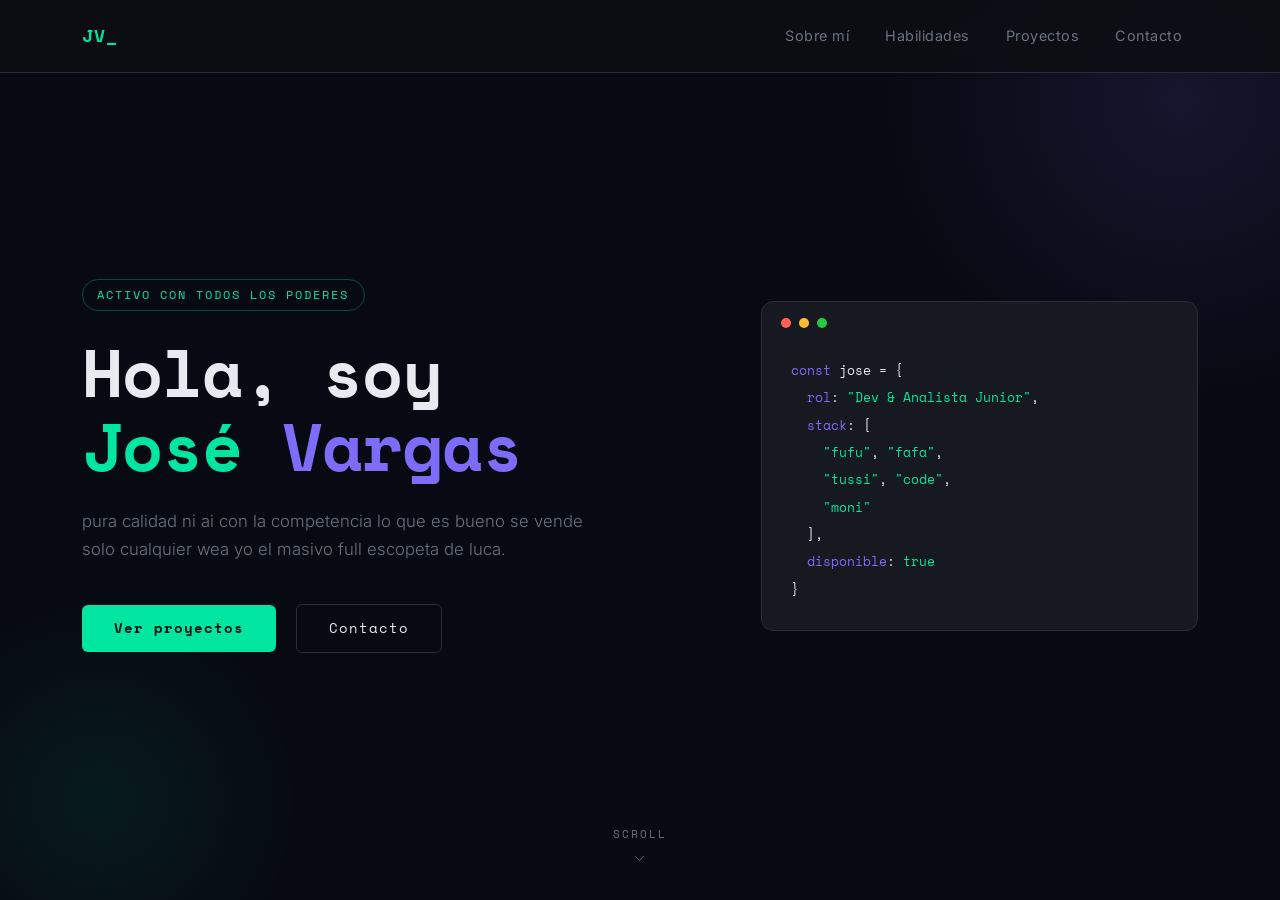
<file: index.html>
<!DOCTYPE html>
<html lang="es">
<head>
  <meta charset="UTF-8" />
  <meta name="viewport" content="width=device-width, initial-scale=1.0" />
  <title>José Vargas | Developer</title>

  <link href="https://cdn.jsdelivr.net/npm/bootstrap@5.3.3/dist/css/bootstrap.min.css" rel="stylesheet" />
  <link href="https://cdn.jsdelivr.net/npm/bootstrap-icons@1.11.3/font/bootstrap-icons.min.css" rel="stylesheet" />
  <link href="https://fonts.googleapis.com/css2?family=Space+Mono:wght@400;700&family=Inter:wght@300;400;600&display=swap" rel="stylesheet" />

  <style>
    :root {
      --bg: #070a12;
      --surface: #161920;
      --border:  #2a2d36;
      --accent:  #00e5a0;
      --accent2: #7c6cf8;
      --text:    #e8eaf0;
      --muted:   #6b7280;
    }

    * { box-sizing: border-box; }

    body {
      background: var(--bg);
      color: var(--text);
      font-family: 'Inter', sans-serif;
      line-height: 1.7;
    }

    h1, h2, h3 {
      font-family: 'Space Mono', monospace;
    }

    /* ── NAVBAR ── */
    .navbar {
      background: rgba(13, 15, 20, 0.92);
      backdrop-filter: blur(10px);
      border-bottom: 1px solid var(--border);
      padding: 1rem 0;
    }

    .navbar-brand {
      font-family: 'Space Mono', monospace;
      font-weight: 700;
      color: var(--accent) !important;
      font-size: 1.1rem;
      letter-spacing: 1px;
    }

    .nav-link {
      color: var(--muted) !important;
      font-size: 0.9rem;
      letter-spacing: 0.5px;
      transition: color 0.2s;
      padding: 0.4rem 1rem !important;
    }

    .nav-link:hover {
      color: var(--accent) !important;
    }

    .navbar-toggler {
      border-color: var(--border);
    }

    .navbar-toggler-icon {
      filter: invert(1);
    }

    /* ── HERO ── */
    #hero {
      min-height: 100vh;
      display: flex;
      align-items: center;
      position: relative;
      overflow: hidden;
      padding: 6rem 0 4rem;
    }

    #hero::before {
      content: '';
      position: absolute;
      top: -200px;
      right: -200px;
      width: 600px;
      height: 600px;
      background: radial-gradient(circle, rgba(124,108,248,0.12) 0%, transparent 70%);
      pointer-events: none;
    }

    #hero::after {
      content: '';
      position: absolute;
      bottom: -100px;
      left: -100px;
      width: 400px;
      height: 400px;
      background: radial-gradient(circle, rgba(0,229,160,0.08) 0%, transparent 70%);
      pointer-events: none;
    }

    .hero-tag {
      display: inline-block;
      font-family: 'Space Mono', monospace;
      font-size: 0.75rem;
      color: var(--accent);
      border: 1px solid rgba(0,229,160,0.3);
      padding: 0.3rem 0.9rem;
      border-radius: 999px;
      margin-bottom: 1.5rem;
      letter-spacing: 2px;
      text-transform: uppercase;
    }

    .hero-title {
      font-size: clamp(2.4rem, 6vw, 4.2rem);
      font-weight: 700;
      line-height: 1.1;
      margin-bottom: 1.5rem;
      letter-spacing: -1px;
    }

    .hero-title .accent {
      color: var(--accent);
    }

    .hero-title .accent2 {
      color: var(--accent2);
    }

    .hero-desc {
      font-size: 1.05rem;
      color: var(--muted);
      max-width: 520px;
      margin-bottom: 2.5rem;
      font-weight: 300;
    }

    .btn-primary-custom {
      background: var(--accent);
      color: #0d0f14;
      border: none;
      padding: 0.75rem 2rem;
      font-family: 'Space Mono', monospace;
      font-size: 0.85rem;
      font-weight: 700;
      border-radius: 6px;
      letter-spacing: 1px;
      text-decoration: none;
      transition: opacity 0.2s, transform 0.2s;
      display: inline-block;
    }

    .btn-primary-custom:hover {
      opacity: 0.85;
      transform: translateY(-2px);
      color: #0d0f14;
    }

    .btn-outline-custom {
      background: transparent;
      color: var(--text);
      border: 1px solid var(--border);
      padding: 0.75rem 2rem;
      font-family: 'Space Mono', monospace;
      font-size: 0.85rem;
      border-radius: 6px;
      letter-spacing: 1px;
      text-decoration: none;
      transition: border-color 0.2s, color 0.2s, transform 0.2s;
      display: inline-block;
      margin-left: 1rem;
    }

    .btn-outline-custom:hover {
      border-color: var(--accent);
      color: var(--accent);
      transform: translateY(-2px);
    }

    .hero-code-block {
      background: var(--surface);
      border: 1px solid var(--border);
      border-radius: 12px;
      padding: 1.8rem;
      font-family: 'Space Mono', monospace;
      font-size: 0.82rem;
      line-height: 1.9;
      position: relative;
    }

    .hero-code-block::before {
      content: '';
      position: absolute;
      top: 1rem;
      left: 1.2rem;
      width: 10px;
      height: 10px;
      border-radius: 50%;
      background: #ff5f57;
      box-shadow: 18px 0 0 #febc2e, 36px 0 0 #28c840;
    }

    .code-line {
      display: block;
      padding-top: 0.15rem;
    }

    .code-key   { color: var(--accent2); }
    .code-str   { color: var(--accent); }
    .code-muted { color: var(--muted); }

    /* ── SCROLL INDICATOR ── */
    .scroll-hint {
      position: absolute;
      bottom: 2rem;
      left: 50%;
      transform: translateX(-50%);
      display: flex;
      flex-direction: column;
      align-items: center;
      gap: 0.4rem;
      color: var(--muted);
      font-size: 0.7rem;
      letter-spacing: 2px;
      text-transform: uppercase;
      font-family: 'Space Mono', monospace;
      animation: bounce 2s infinite;
    }

    @keyframes bounce {
      0%, 100% { transform: translateX(-50%) translateY(0); }
      50%       { transform: translateX(-50%) translateY(6px); }
    }
  </style>
</head>
<body>

  <!-- NAVBAR -->
  <nav class="navbar navbar-expand-lg fixed-top">
    <div class="container">
      <a class="navbar-brand" href="#">JV_</a>
      <button class="navbar-toggler" type="button" data-bs-toggle="collapse" data-bs-target="#navMenu">
        <span class="navbar-toggler-icon"></span>
      </button>
      <div class="collapse navbar-collapse justify-content-end" id="navMenu">
        <ul class="navbar-nav gap-1">
          <li class="nav-item"><a class="nav-link" href="#sobre-mi">Sobre mí</a></li>
          <li class="nav-item"><a class="nav-link" href="#habilidades">Habilidades</a></li>
          <li class="nav-item"><a class="nav-link" href="#proyectos">Proyectos</a></li>
          <li class="nav-item"><a class="nav-link" href="#contacto">Contacto</a></li>
        </ul>
      </div>
    </div>
  </nav>

  <!-- HERO -->
  <section id="hero">
    <div class="container">
      <div class="row align-items-center g-5">

        <div class="col-lg-7">
          <span class="hero-tag">Activo con todos los poderes</span>
          <h1 class="hero-title">
            Hola, soy<br>
            <span class="accent">José</span> <span class="accent2">Vargas</span>
          </h1>
          <p class="hero-desc">
            pura calidad  ni ai con la competencia lo que es bueno se vende solo cualquier wea yo el masivo full escopeta de luca.
          </p>
          <div>
            <a href="#proyectos" class="btn-primary-custom">Ver proyectos</a>
            <a href="#contacto" class="btn-outline-custom">Contacto</a>
          </div>
        </div>

        <div class="col-lg-5">
          <div class="hero-code-block mt-5 mt-lg-0">
            <br>
            <span class="code-line"><span class="code-key">const</span> jose = {</span>
            <span class="code-line">&nbsp;&nbsp;<span class="code-key">rol</span>: <span class="code-str">"Dev & Analista Junior"</span>,</span>
            <span class="code-line">&nbsp;&nbsp;<span class="code-key">stack</span>: [</span>
            <span class="code-line">&nbsp;&nbsp;&nbsp;&nbsp;<span class="code-str">"fufu"</span>, <span class="code-str">"fafa"</span>,</span>
            <span class="code-line">&nbsp;&nbsp;&nbsp;&nbsp;<span class="code-str">"tussi"</span>, <span class="code-str">"code"</span>,</span>
            <span class="code-line">&nbsp;&nbsp;&nbsp;&nbsp;<span class="code-str">"moni"</span></span>
            <span class="code-line">&nbsp;&nbsp;],</span>
            <span class="code-line">&nbsp;&nbsp;<span class="code-key">disponible</span>: <span class="code-str">true</span></span>
            <span class="code-line">}</span>
          </div>
        </div>

      </div>
    </div>

    <div class="scroll-hint">
      <span>scroll</span>
      <i class="bi bi-chevron-down"></i>
    </div>
  </section>

  <script src="https://cdn.jsdelivr.net/npm/bootstrap@5.3.3/dist/js/bootstrap.bundle.min.js"></script>
</body>
</html>
</file>
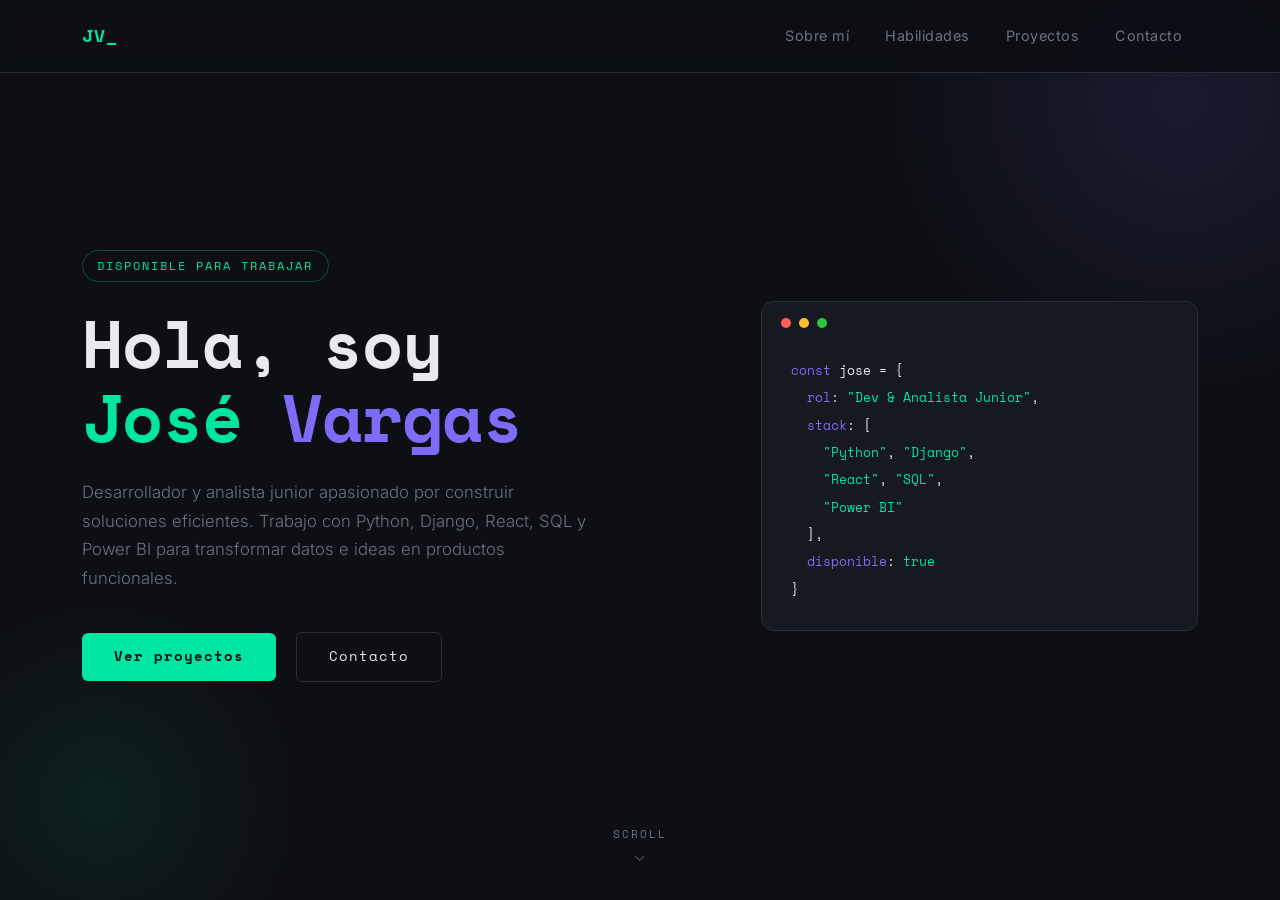
<file: index (8).html>
<!DOCTYPE html>
<html lang="es">
<head>
  <meta charset="UTF-8" />
  <meta name="viewport" content="width=device-width, initial-scale=1.0" />
  <title>José Vargas | Developer</title>

  <link href="https://cdn.jsdelivr.net/npm/bootstrap@5.3.3/dist/css/bootstrap.min.css" rel="stylesheet" />
  <link href="https://cdn.jsdelivr.net/npm/bootstrap-icons@1.11.3/font/bootstrap-icons.min.css" rel="stylesheet" />
  <link href="https://fonts.googleapis.com/css2?family=Space+Mono:wght@400;700&family=Inter:wght@300;400;600&display=swap" rel="stylesheet" />

  <style>
    :root {
      --bg:      #0d0f14;
      --surface: #161920;
      --border:  #2a2d36;
      --accent:  #00e5a0;
      --accent2: #7c6cf8;
      --text:    #e8eaf0;
      --muted:   #6b7280;
    }

    * { box-sizing: border-box; }

    body {
      background: var(--bg);
      color: var(--text);
      font-family: 'Inter', sans-serif;
      line-height: 1.7;
    }

    h1, h2, h3 {
      font-family: 'Space Mono', monospace;
    }

    /* ── NAVBAR ── */
    .navbar {
      background: rgba(13, 15, 20, 0.92);
      backdrop-filter: blur(10px);
      border-bottom: 1px solid var(--border);
      padding: 1rem 0;
    }

    .navbar-brand {
      font-family: 'Space Mono', monospace;
      font-weight: 700;
      color: var(--accent) !important;
      font-size: 1.1rem;
      letter-spacing: 1px;
    }

    .nav-link {
      color: var(--muted) !important;
      font-size: 0.9rem;
      letter-spacing: 0.5px;
      transition: color 0.2s;
      padding: 0.4rem 1rem !important;
    }

    .nav-link:hover {
      color: var(--accent) !important;
    }

    .navbar-toggler {
      border-color: var(--border);
    }

    .navbar-toggler-icon {
      filter: invert(1);
    }

    /* ── HERO ── */
    #hero {
      min-height: 100vh;
      display: flex;
      align-items: center;
      position: relative;
      overflow: hidden;
      padding: 6rem 0 4rem;
    }

    #hero::before {
      content: '';
      position: absolute;
      top: -200px;
      right: -200px;
      width: 600px;
      height: 600px;
      background: radial-gradient(circle, rgba(124,108,248,0.12) 0%, transparent 70%);
      pointer-events: none;
    }

    #hero::after {
      content: '';
      position: absolute;
      bottom: -100px;
      left: -100px;
      width: 400px;
      height: 400px;
      background: radial-gradient(circle, rgba(0,229,160,0.08) 0%, transparent 70%);
      pointer-events: none;
    }

    .hero-tag {
      display: inline-block;
      font-family: 'Space Mono', monospace;
      font-size: 0.75rem;
      color: var(--accent);
      border: 1px solid rgba(0,229,160,0.3);
      padding: 0.3rem 0.9rem;
      border-radius: 999px;
      margin-bottom: 1.5rem;
      letter-spacing: 2px;
      text-transform: uppercase;
    }

    .hero-title {
      font-size: clamp(2.4rem, 6vw, 4.2rem);
      font-weight: 700;
      line-height: 1.1;
      margin-bottom: 1.5rem;
      letter-spacing: -1px;
    }

    .hero-title .accent {
      color: var(--accent);
    }

    .hero-title .accent2 {
      color: var(--accent2);
    }

    .hero-desc {
      font-size: 1.05rem;
      color: var(--muted);
      max-width: 520px;
      margin-bottom: 2.5rem;
      font-weight: 300;
    }

    .btn-primary-custom {
      background: var(--accent);
      color: #0d0f14;
      border: none;
      padding: 0.75rem 2rem;
      font-family: 'Space Mono', monospace;
      font-size: 0.85rem;
      font-weight: 700;
      border-radius: 6px;
      letter-spacing: 1px;
      text-decoration: none;
      transition: opacity 0.2s, transform 0.2s;
      display: inline-block;
    }

    .btn-primary-custom:hover {
      opacity: 0.85;
      transform: translateY(-2px);
      color: #0d0f14;
    }

    .btn-outline-custom {
      background: transparent;
      color: var(--text);
      border: 1px solid var(--border);
      padding: 0.75rem 2rem;
      font-family: 'Space Mono', monospace;
      font-size: 0.85rem;
      border-radius: 6px;
      letter-spacing: 1px;
      text-decoration: none;
      transition: border-color 0.2s, color 0.2s, transform 0.2s;
      display: inline-block;
      margin-left: 1rem;
    }

    .btn-outline-custom:hover {
      border-color: var(--accent);
      color: var(--accent);
      transform: translateY(-2px);
    }

    .hero-code-block {
      background: var(--surface);
      border: 1px solid var(--border);
      border-radius: 12px;
      padding: 1.8rem;
      font-family: 'Space Mono', monospace;
      font-size: 0.82rem;
      line-height: 1.9;
      position: relative;
    }

    .hero-code-block::before {
      content: '';
      position: absolute;
      top: 1rem;
      left: 1.2rem;
      width: 10px;
      height: 10px;
      border-radius: 50%;
      background: #ff5f57;
      box-shadow: 18px 0 0 #febc2e, 36px 0 0 #28c840;
    }

    .code-line {
      display: block;
      padding-top: 0.15rem;
    }

    .code-key   { color: var(--accent2); }
    .code-str   { color: var(--accent); }
    .code-muted { color: var(--muted); }

    /* ── SCROLL INDICATOR ── */
    .scroll-hint {
      position: absolute;
      bottom: 2rem;
      left: 50%;
      transform: translateX(-50%);
      display: flex;
      flex-direction: column;
      align-items: center;
      gap: 0.4rem;
      color: var(--muted);
      font-size: 0.7rem;
      letter-spacing: 2px;
      text-transform: uppercase;
      font-family: 'Space Mono', monospace;
      animation: bounce 2s infinite;
    }

    @keyframes bounce {
      0%, 100% { transform: translateX(-50%) translateY(0); }
      50%       { transform: translateX(-50%) translateY(6px); }
    }
  </style>
</head>
<body>

  <!-- NAVBAR -->
  <nav class="navbar navbar-expand-lg fixed-top">
    <div class="container">
      <a class="navbar-brand" href="#">JV_</a>
      <button class="navbar-toggler" type="button" data-bs-toggle="collapse" data-bs-target="#navMenu">
        <span class="navbar-toggler-icon"></span>
      </button>
      <div class="collapse navbar-collapse justify-content-end" id="navMenu">
        <ul class="navbar-nav gap-1">
          <li class="nav-item"><a class="nav-link" href="#sobre-mi">Sobre mí</a></li>
          <li class="nav-item"><a class="nav-link" href="#habilidades">Habilidades</a></li>
          <li class="nav-item"><a class="nav-link" href="#proyectos">Proyectos</a></li>
          <li class="nav-item"><a class="nav-link" href="#contacto">Contacto</a></li>
        </ul>
      </div>
    </div>
  </nav>

  <!-- HERO -->
  <section id="hero">
    <div class="container">
      <div class="row align-items-center g-5">

        <div class="col-lg-7">
          <span class="hero-tag">Disponible para trabajar</span>
          <h1 class="hero-title">
            Hola, soy<br>
            <span class="accent">José</span> <span class="accent2">Vargas</span>
          </h1>
          <p class="hero-desc">
            Desarrollador y analista junior apasionado por construir soluciones eficientes.
            Trabajo con Python, Django, React, SQL y Power BI para transformar datos e ideas
            en productos funcionales.
          </p>
          <div>
            <a href="#proyectos" class="btn-primary-custom">Ver proyectos</a>
            <a href="#contacto" class="btn-outline-custom">Contacto</a>
          </div>
        </div>

        <div class="col-lg-5">
          <div class="hero-code-block mt-5 mt-lg-0">
            <br>
            <span class="code-line"><span class="code-key">const</span> jose = {</span>
            <span class="code-line">&nbsp;&nbsp;<span class="code-key">rol</span>: <span class="code-str">"Dev & Analista Junior"</span>,</span>
            <span class="code-line">&nbsp;&nbsp;<span class="code-key">stack</span>: [</span>
            <span class="code-line">&nbsp;&nbsp;&nbsp;&nbsp;<span class="code-str">"Python"</span>, <span class="code-str">"Django"</span>,</span>
            <span class="code-line">&nbsp;&nbsp;&nbsp;&nbsp;<span class="code-str">"React"</span>, <span class="code-str">"SQL"</span>,</span>
            <span class="code-line">&nbsp;&nbsp;&nbsp;&nbsp;<span class="code-str">"Power BI"</span></span>
            <span class="code-line">&nbsp;&nbsp;],</span>
            <span class="code-line">&nbsp;&nbsp;<span class="code-key">disponible</span>: <span class="code-str">true</span></span>
            <span class="code-line">}</span>
          </div>
        </div>

      </div>
    </div>

    <div class="scroll-hint">
      <span>scroll</span>
      <i class="bi bi-chevron-down"></i>
    </div>
  </section>

  <script src="https://cdn.jsdelivr.net/npm/bootstrap@5.3.3/dist/js/bootstrap.bundle.min.js"></script>
</body>
</html>
</file>
